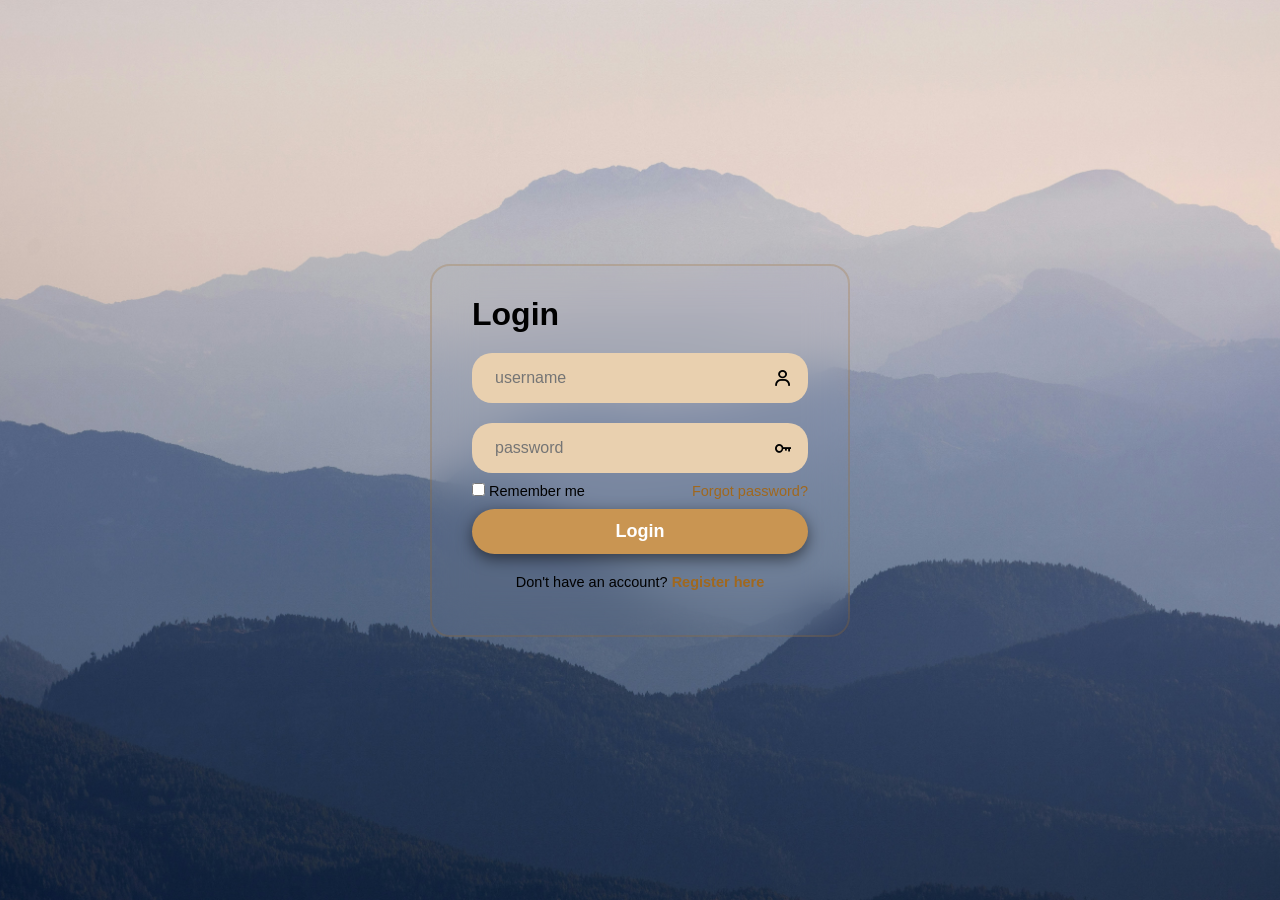
<file: index.html>
<!DOCTYPE html>
<html lang="en">
<head>
    <meta charset="UTF-8">
    <meta name="viewport" content="width=device-width, initial-scale=1.0">
    <title>Login</title>
    <link rel="stylesheet" href="indexstyles.css">
    <link href="https://unpkg.com/boxicons@2.1.4/css/boxicons.min.css" rel="stylesheet">
</head>
<body>
    <div class="wrapper">
        <form action="">
            <h1> Login</h1>

            <div class="input-box">
                <input type="text" placeholder="username" required>
                <i class="bx bx-user"></i>
            </div>

            <div class="input-box">
                <input type="password" placeholder="password" required>
                <i class="bx bx-key"></i>
            </div>

            <div class="remember-forgot">
                <label>
                    <input type="checkbox" > Remember me
                </label>
                <a href="#" target="_blank">Forgot password?</a>
            </div>

            <button type="submit" class="btn">Login</button>

            <div class="register">
                <p>Don't have an account? <a href="#" target="_blank">Register here</a></p>
            </div>
        </form>
    </div>

</body>
</html>
</file>
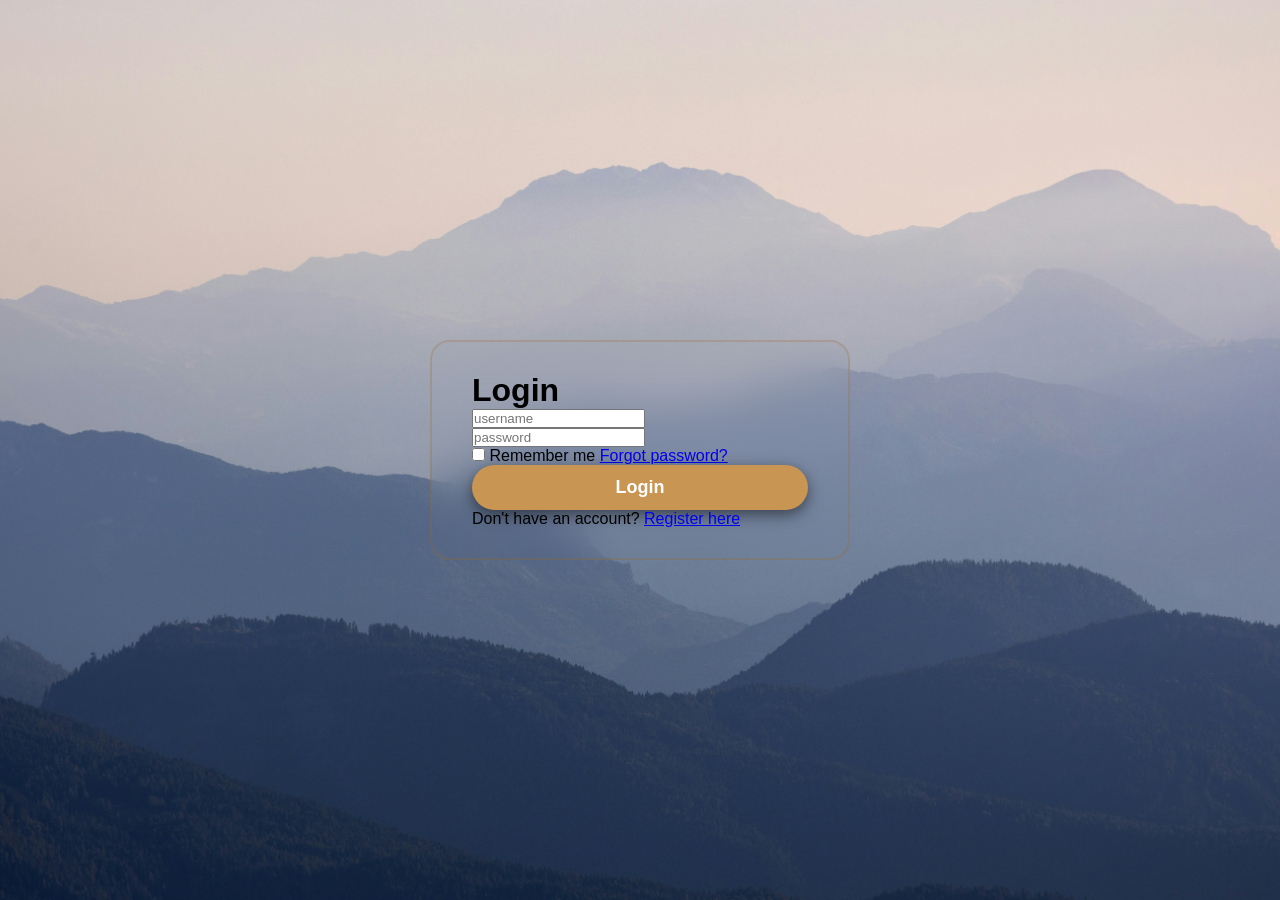
<file: homepage.html>
<!DOCTYPE html>
<html lang="en">
<head>
    <meta charset="UTF-8">
    <meta name="viewport" content="width=device-width, initial-scale=1.0">
    <title>Amazon</title>
    <link rel="stylesheet" href="indexstyles.css">
</head>
<body>
    <div class=" wrapper">
        <form action="">
            <h1> Login</h1>
            <div class="input">
                <input type="text" placeholder="username" required>
                <input type="password" placeholder="password" required>
            </div>
            <div class="remember_forgot">
                <label>
                    <input type="checkbox" > Remember me
                </label>
                <a href="#" target="_blank">Forgot password?</a>
            </div>
            <button type="submit" class="btn">Login</button>
            <div class="registar">
                <p>Don't have an account? <a href="#" target="_blank">Register here</a></p>
            </div>
        </form>
    </div>

</body>
</html>
</file>
<file: indexstyles.css>
*{
    margin:0;
    padding:0;
    box-sizing:border-box;
    font-family:"Poppins", sans-serif;
}

body{
    display:flex;
    justify-content:center;
    align-items:center;
    min-height:100vh;
    background-color:rgb(77, 198, 245);
    background: url(marek-piwnicki--_OuVFhN5BU-unsplash.jpg) no-repeat center center fixed;
    background-size: cover;
    background-position: center;
}

.wrapper{
    width:420px;
    background:rgba(255,255,255,0.82);
    color: black;
    border-radius: 20px;
    padding: 30px 40px;
    background: transparent;
    border: 2px solid rgba(160, 104, 30, 0.233);
    backdrop-filter: blur(20px);
    
}
.wrapper h2{
    font-size:36px;
    text-align: center;
    color: rgb(160, 104, 30);

}

.wrapper .input-box{
    width: 100%;
    height: 50px;
    background: rgb(233, 208, 175);
    margin: 20px 0;
    display: flex;
    align-items: center;
    padding: 0 15px;
    border-radius: 20px;
    overflow: hidden;
}

.wrapper .input-box input{
    width: 100%;
    height: 100%;
    background: transparent;
    border: none;
    outline: none;
    padding: 0 8px;
    font-size: 16px;
}
.input-box i {
    font-size: 20px;
}

.wrapper .remember-forgot{
    display:flex;
    justify-content: space-between;
    font-size:14.5px;
    margin: -10px 0 10px;
}
.remeber-forgot label input{
    margin-right: 3px;
}
.wrapper .remember-forgot a{
    color: rgb(160, 104, 30);
    text-decoration: none;
    margin-left:10px;
    display: inline-block;
}

.remember-forgot a:hover{
    text-decoration: underline;
}

.wrapper .btn{
    width: 100%;
    height: 45px;
    background: rgb(201, 149, 82);
    border:none;
    outline: none;
    border-radius: 40px;
    box-shadow: 0 5px 15px rgba(0,0,0,0.5);
    cursor: pointer;
    font-size: 18px;
    color: white;
    font-weight: 600;
}

.wrapper .register{
    font-size: 14.5px;
    text-align: center;
    margin: 20px 0 15px;
}
.wrapper .register a{
    color: rgb(160, 104, 30);
    text-decoration: none;
    font-weight: 600;
}
.wrapper .register a:hover{
    text-decoration: underline;
}
</file>
